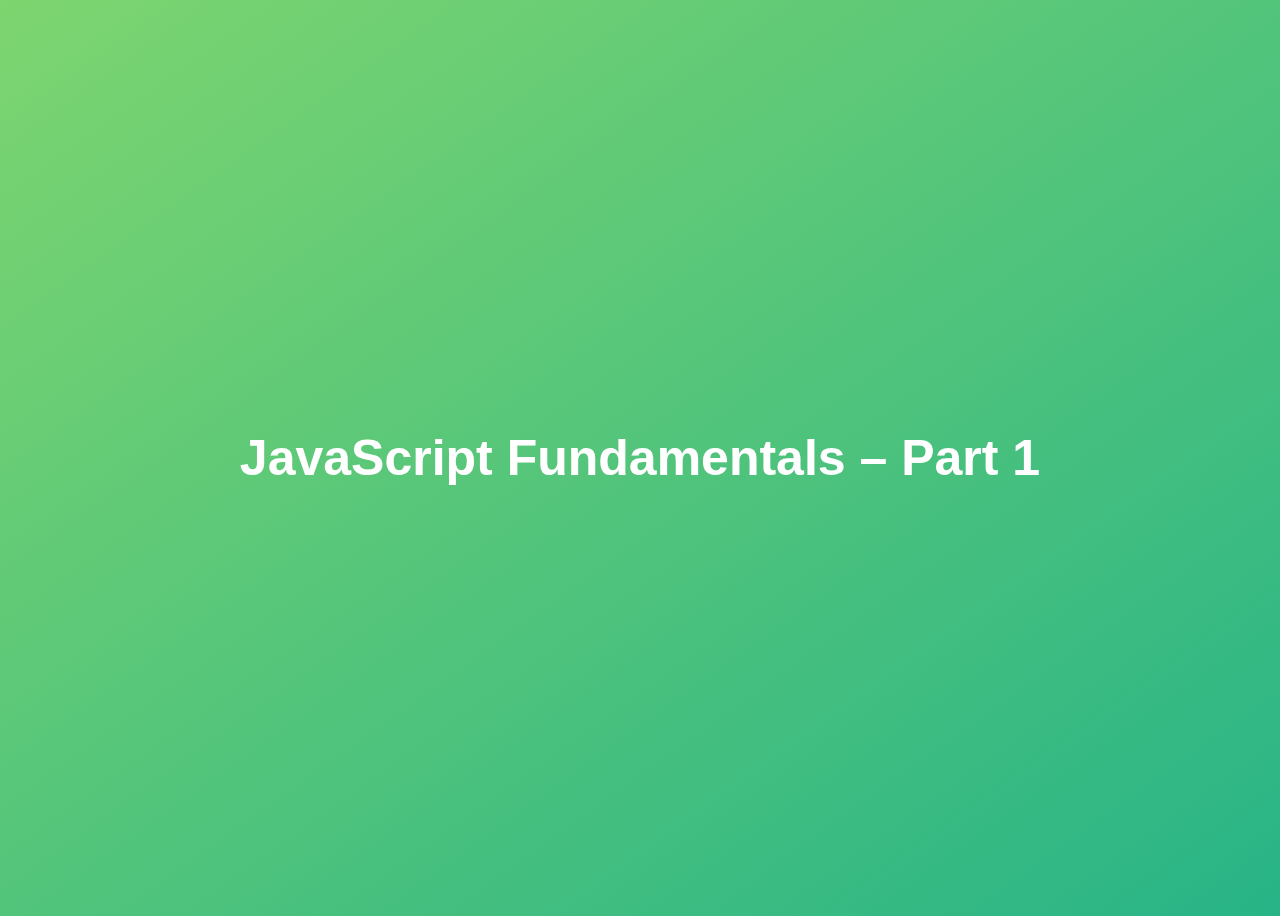
<file: 01-Fundamentals-Part-1/final/index.html>
<!DOCTYPE html>
<html lang="en">
  <head>
    <meta charset="UTF-8" />
    <meta name="viewport" content="width=device-width, initial-scale=1.0" />
    <meta http-equiv="X-UA-Compatible" content="ie=edge" />
    <title>JavaScript Fundamentals – Part 1</title>
    <style>
      body {
        height: 100vh;
        display: flex;
        align-items: center;
        background: linear-gradient(to top left, #28b487, #7dd56f);
      }
      h1 {
        font-family: sans-serif;
        font-size: 50px;
        line-height: 1.3;
        width: 100%;
        padding: 30px;
        text-align: center;
        color: white;
      }
    </style>
  </head>
  <body>
    <h1>JavaScript Fundamentals – Part 1</h1>

    <script src="script.js"></script>
  </body>
</html>
</file>
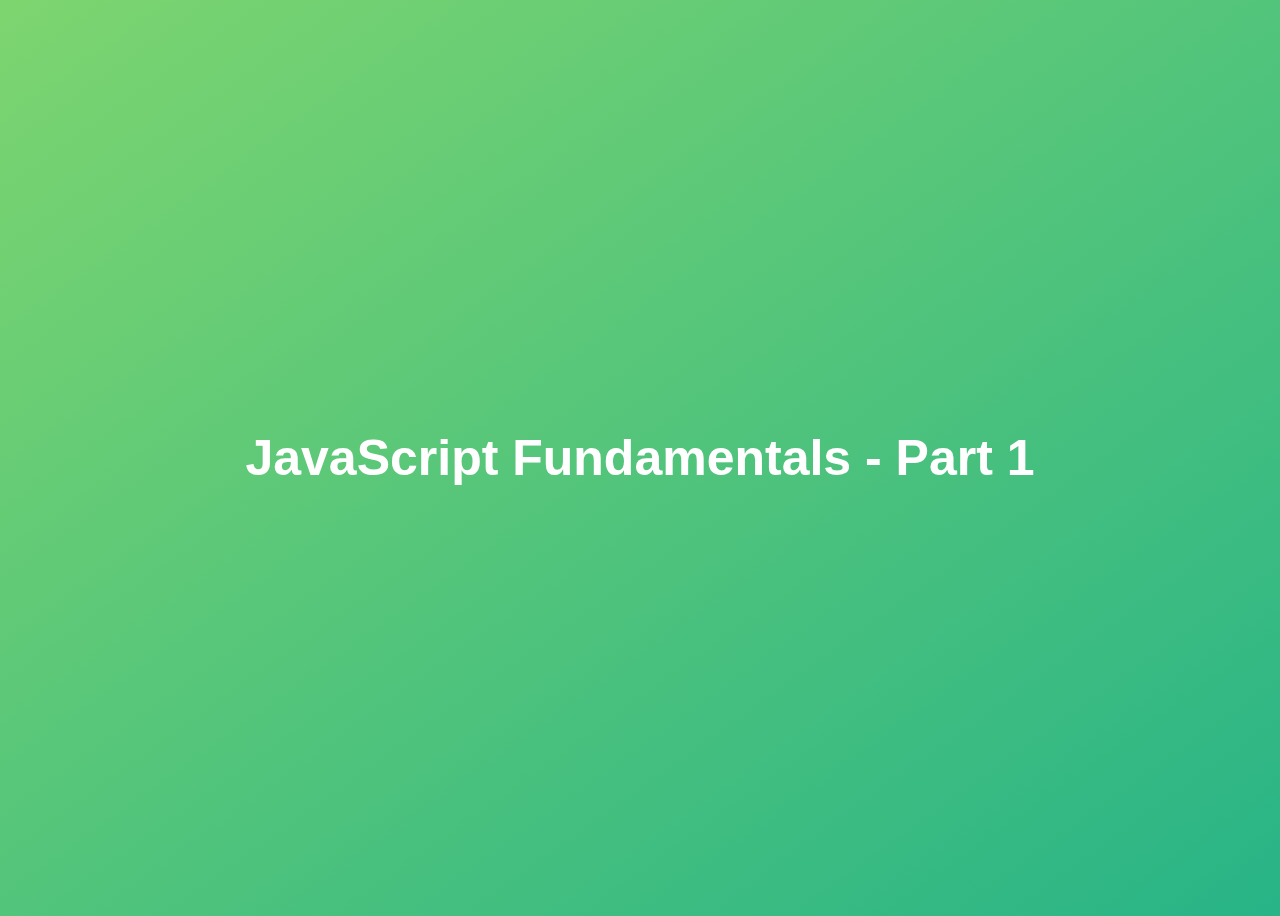
<file: 01-Fundamentals-Part-1/starter/index.html>
<!DOCTYPE html>
<html lang="en">

<head>
  <meta charset="UTF-8" />
  <meta name="viewport" content="width=device-width, initial-scale=1.0" />
  <meta http-equiv="X-UA-Compatible" content="ie=edge" />
  <title>JavaScript Fundamentals – Part 1</title>
  <style>
    body {
      height: 100vh;
      display: flex;
      align-items: center;
      background: linear-gradient(to top left, #28b487, #7dd56f);
    }

    h1 {
      font-family: sans-serif;
      font-size: 50px;
      line-height: 1.3;
      width: 100%;
      padding: 30px;
      text-align: center;
      color: white;
    }
  </style>
</head>

<body>
  <h1>JavaScript Fundamentals - Part 1</h1>

  <script src="script.js"></script>

  <script src="assignment.js"></script>
</body>

</html>
</file>
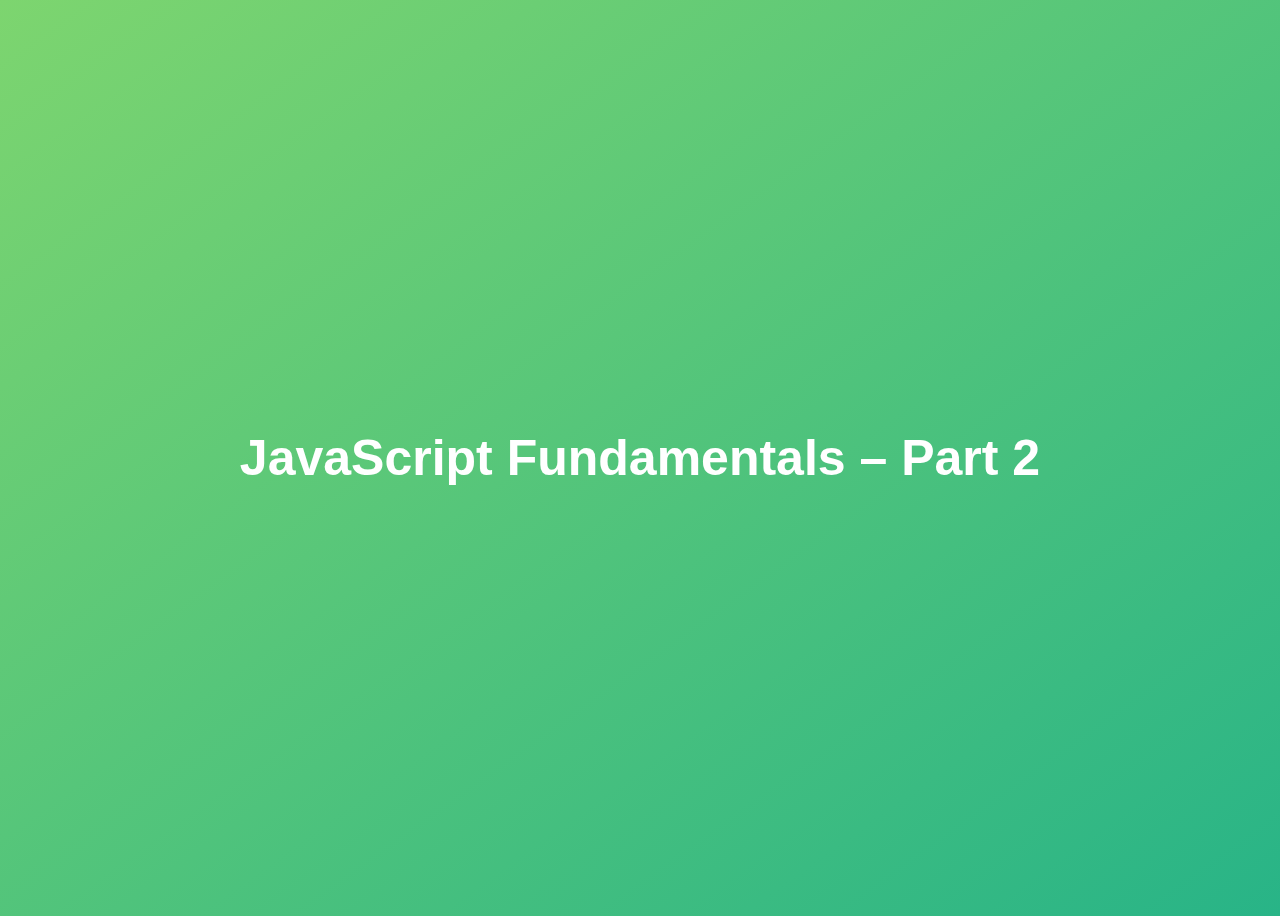
<file: 02-Fundamentals-Part-2/final/index.html>
<!DOCTYPE html>
<html lang="en">
  <head>
    <meta charset="UTF-8" />
    <meta name="viewport" content="width=device-width, initial-scale=1.0" />
    <meta http-equiv="X-UA-Compatible" content="ie=edge" />
    <title>JavaScript Fundamentals – Part 2</title>
    <style>
      body {
        height: 100vh;
        display: flex;
        align-items: center;
        background: linear-gradient(to top left, #28b487, #7dd56f);
      }
      h1 {
        font-family: sans-serif;
        font-size: 50px;
        line-height: 1.3;
        width: 100%;
        padding: 30px;
        text-align: center;
        color: white;
      }
    </style>
  </head>
  <body>
    <h1>JavaScript Fundamentals – Part 2</h1>
    <script src="script.js"></script>
  </body>
</html>
</file>
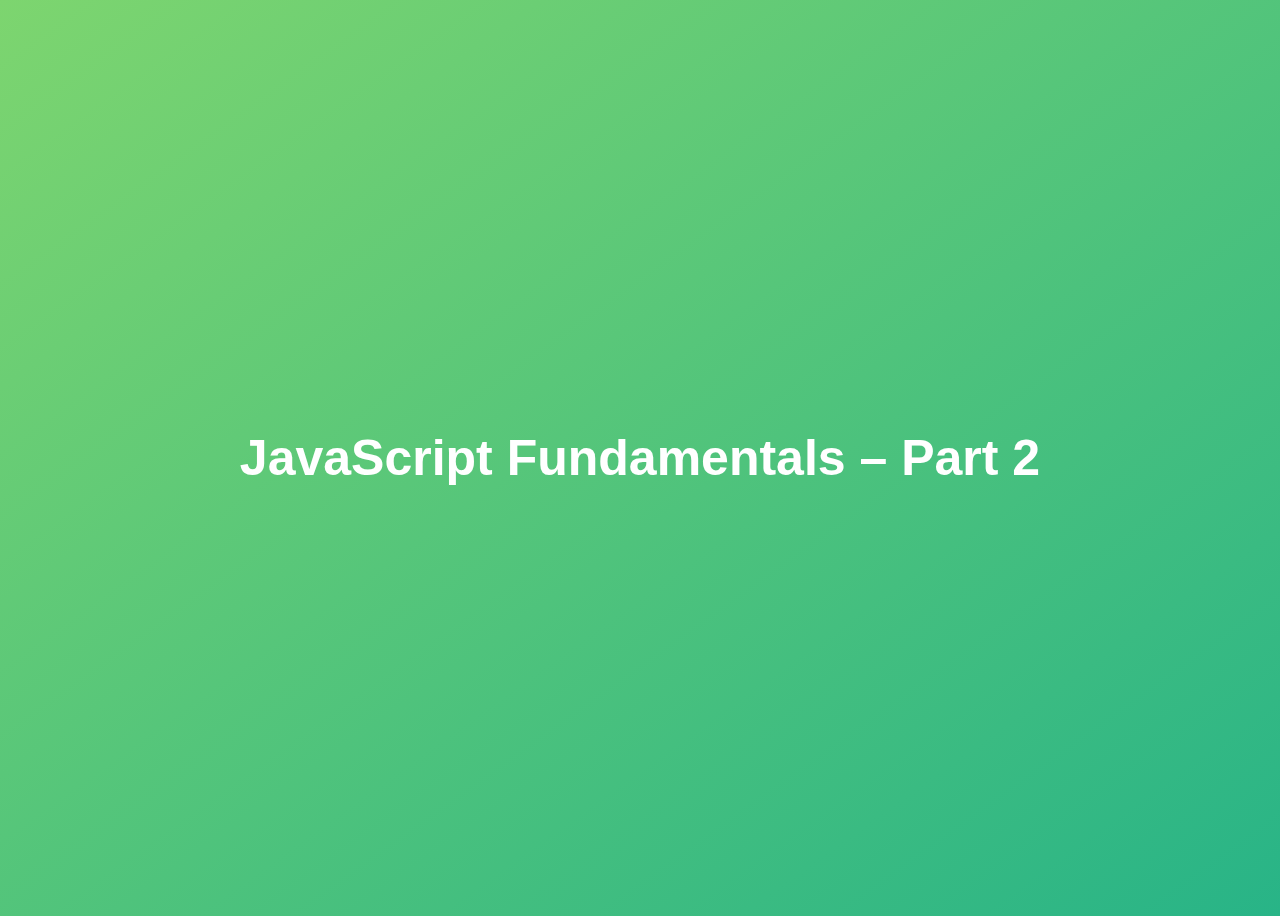
<file: 02-Fundamentals-Part-2/starter/index.html>
<!DOCTYPE html>
<html lang="en">

<head>
  <meta charset="UTF-8" />
  <meta name="viewport" content="width=device-width, initial-scale=1.0" />
  <meta http-equiv="X-UA-Compatible" content="ie=edge" />
  <title>JavaScript Fundamentals – Part 2</title>
  <style>
    body {
      height: 100vh;
      display: flex;
      align-items: center;
      background: linear-gradient(to top left, #28b487, #7dd56f);
    }

    h1 {
      font-family: sans-serif;
      font-size: 50px;
      line-height: 1.3;
      width: 100%;
      padding: 30px;
      text-align: center;
      color: white;
    }
  </style>
</head>

<body>
  <h1>JavaScript Fundamentals – Part 2</h1>
  <script src="script.js"></script>
  <script src="assignment.js"></script>
</body>

</html>
</file>
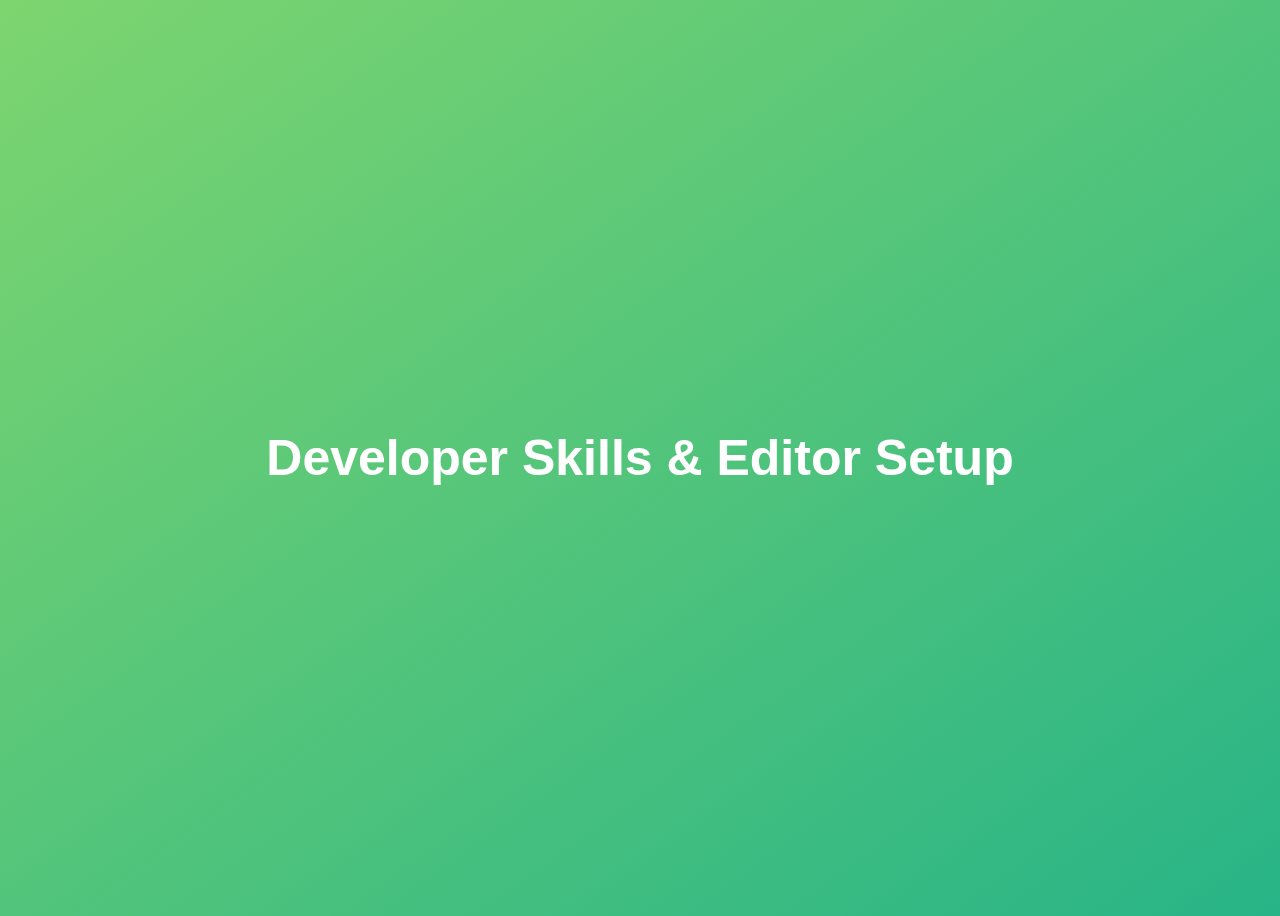
<file: 03-Developer-Skills/final/index.html>
<!DOCTYPE html>
<html lang="en">
  <head>
    <meta charset="UTF-8" />
    <meta name="viewport" content="width=device-width, initial-scale=1.0" />
    <meta http-equiv="X-UA-Compatible" content="ie=edge" />
    <title>Developer Skills & Editor Setup</title>
    <style>
      body {
        height: 100vh;
        display: flex;
        align-items: center;
        background: linear-gradient(to top left, #28b487, #7dd56f);
      }
      h1 {
        font-family: sans-serif;
        font-size: 50px;
        line-height: 1.3;
        width: 100%;
        padding: 30px;
        text-align: center;
        color: white;
      }
    </style>
  </head>
  <body>
    <h1>Developer Skills & Editor Setup</h1>
    <script src="script.js"></script>
  </body>
</html>
</file>
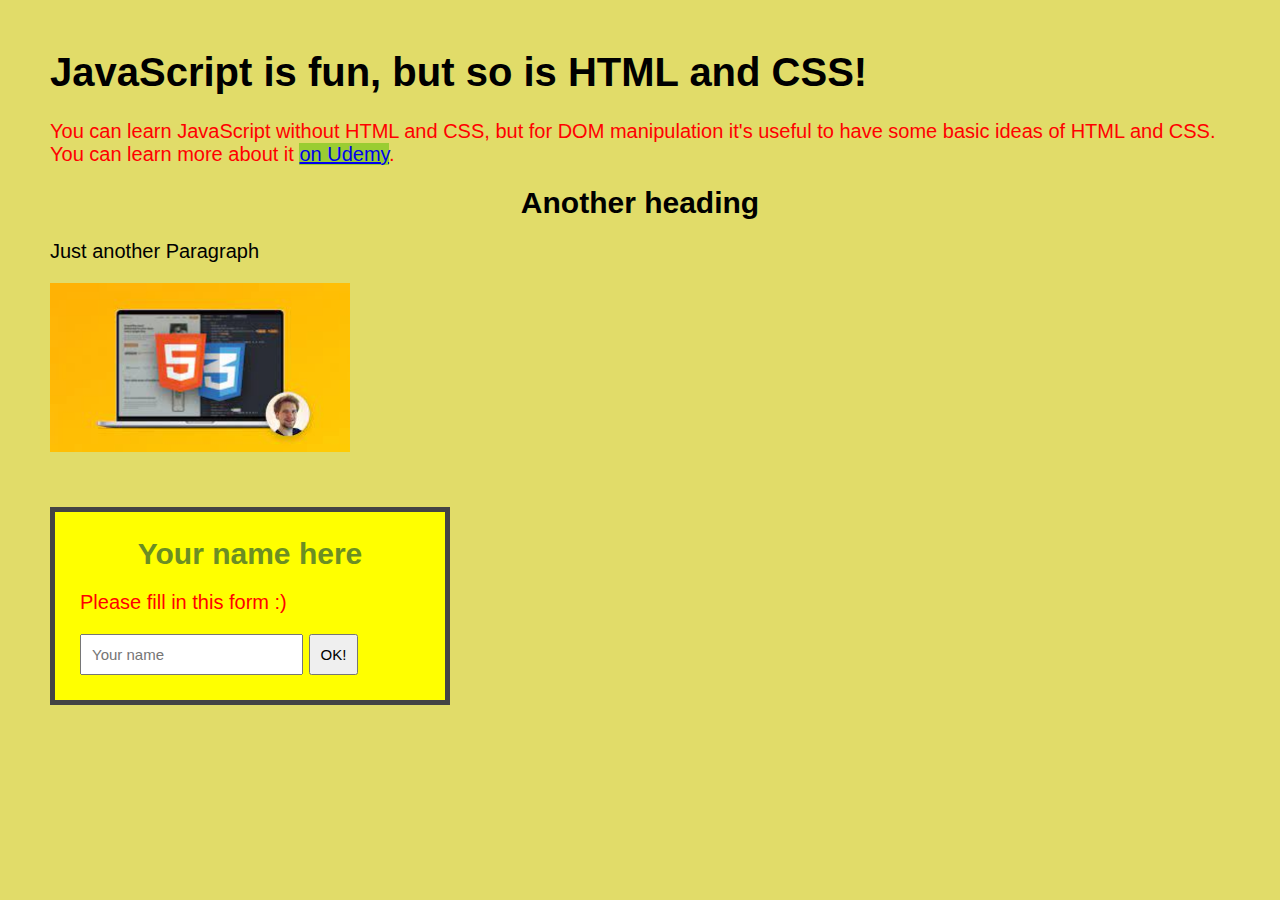
<file: 04-HTML-CSS/starter/index.html>
<!DOCTYPE html>
<html lang="en">
  <head>
    <meta charset="UTF-8" />
    <meta http-equiv="X-UA-Compatible" content="IE=edge" />
    <meta name="viewport" content="width=device-width, initial-scale=1.0" />
    <link rel="stylesheet" href="style.css" />
    <title>Learning HTML & CSS</title>
  </head>
  <body>
    <h1>JavaScript is fun, but so is HTML and CSS!</h1>
    <p class="first">
      You can learn JavaScript without HTML and CSS, but for DOM manipulation
      it's useful to have some basic ideas of HTML and CSS. You can learn more
      about it

      <a href="https://www.udemy.com/user/jonasschmedtmann/">on Udemy</a>.
    </p>

    <h2>Another heading</h2>
    <p class="second">Just another Paragraph</p>
    <img
      id="course-image"
      src="[data-uri]"
      alt=""
    />
    <form id="your-name">
      <h2>Your name here</h2>
      <p class="first">Please fill in this form :)</p>

      <input type="text" placeholder="Your name" />
      <button>OK!</button>
    </form>
  </body>
</html>
</file>
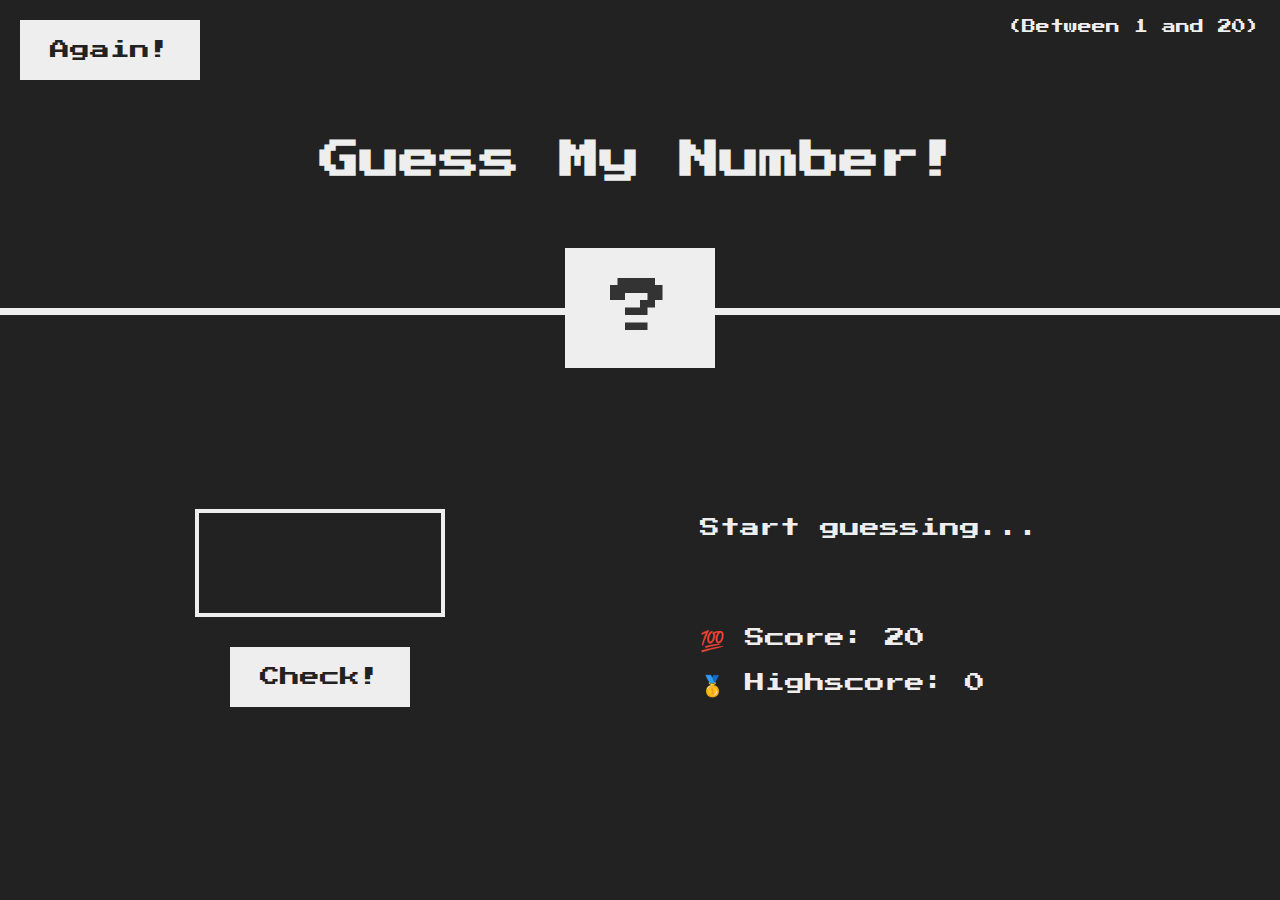
<file: 05-Guess-My-Number/final/index.html>
<!DOCTYPE html>
<html lang="en">
  <head>
    <meta charset="UTF-8" />
    <meta name="viewport" content="width=device-width, initial-scale=1.0" />
    <meta http-equiv="X-UA-Compatible" content="ie=edge" />
    <link rel="stylesheet" href="style.css" />
    <title>Guess My Number!</title>
  </head>
  <body>
    <header>
      <h1>Guess My Number!</h1>
      <p class="between">(Between 1 and 20)</p>
      <button class="btn again">Again!</button>
      <div class="number">?</div>
    </header>
    <main>
      <section class="left">
        <input type="number" class="guess" />
        <button class="btn check">Check!</button>
      </section>
      <section class="right">
        <p class="message">Start guessing...</p>
        <p class="label-score">💯 Score: <span class="score">20</span></p>
        <p class="label-highscore">
          🥇 Highscore: <span class="highscore">0</span>
        </p>
      </section>
    </main>
    <script src="script.js"></script>
  </body>
</html>
</file>
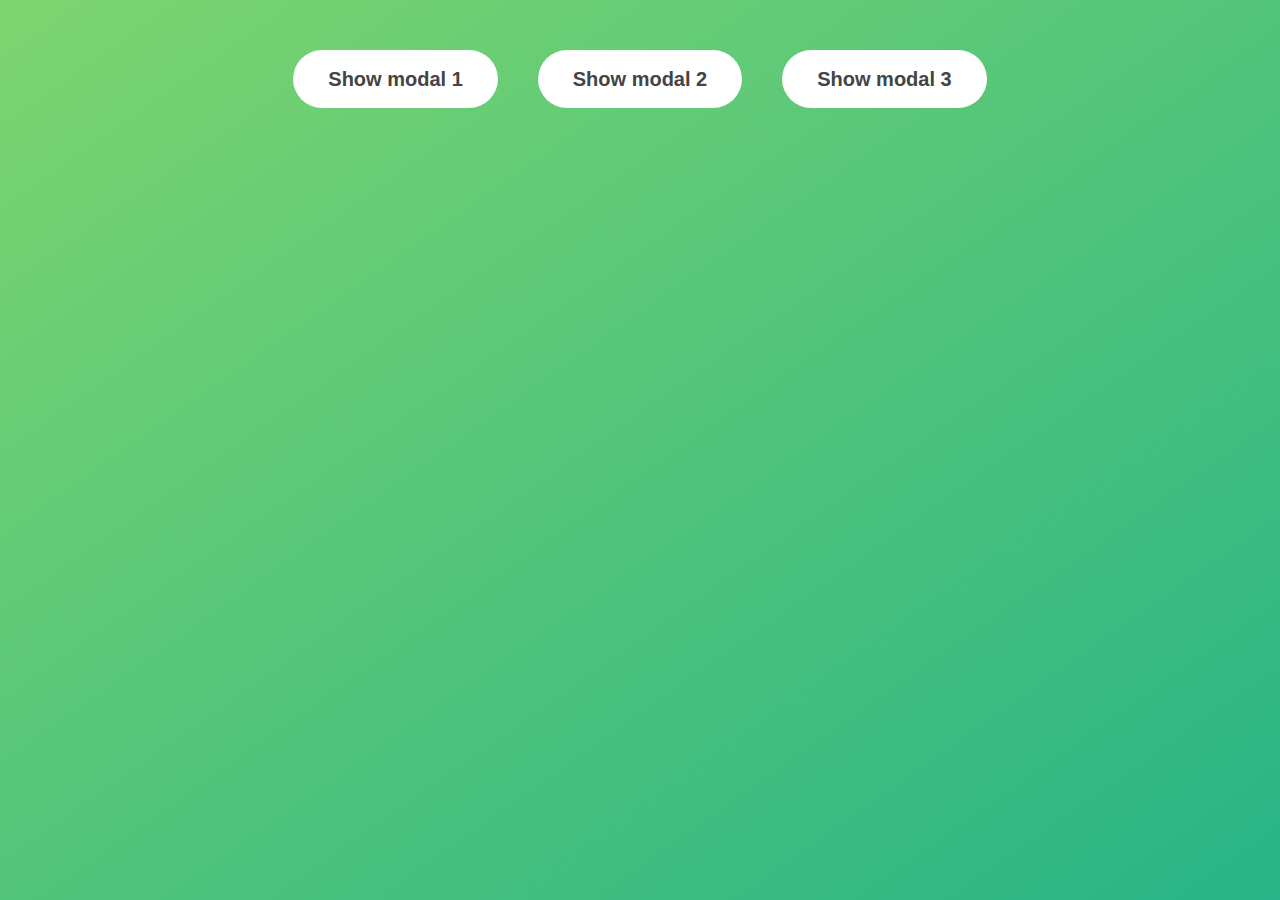
<file: 06-Modal/final/index.html>
<!DOCTYPE html>
<html lang="en">
  <head>
    <meta charset="UTF-8" />
    <meta name="viewport" content="width=device-width, initial-scale=1.0" />
    <meta http-equiv="X-UA-Compatible" content="ie=edge" />
    <link rel="stylesheet" href="style.css" />
    <title>Modal window</title>
  </head>
  <body>
    <button class="show-modal">Show modal 1</button>
    <button class="show-modal">Show modal 2</button>
    <button class="show-modal">Show modal 3</button>

    <div class="modal hidden">
      <button class="close-modal">&times;</button>
      <h1>I'm a modal window 😍</h1>
      <p>
        Lorem ipsum dolor sit amet, consectetur adipisicing elit, sed do eiusmod
        tempor incididunt ut labore et dolore magna aliqua. Ut enim ad minim
        veniam, quis nostrud exercitation ullamco laboris nisi ut aliquip ex ea
        commodo consequat. Duis aute irure dolor in reprehenderit in voluptate
        velit esse cillum dolore eu fugiat nulla pariatur. Excepteur sint
        occaecat cupidatat non proident, sunt in culpa qui officia deserunt
        mollit anim id est laborum.
      </p>
    </div>
    <div class="overlay hidden"></div>

    <script src="script.js"></script>
  </body>
</html>
</file>
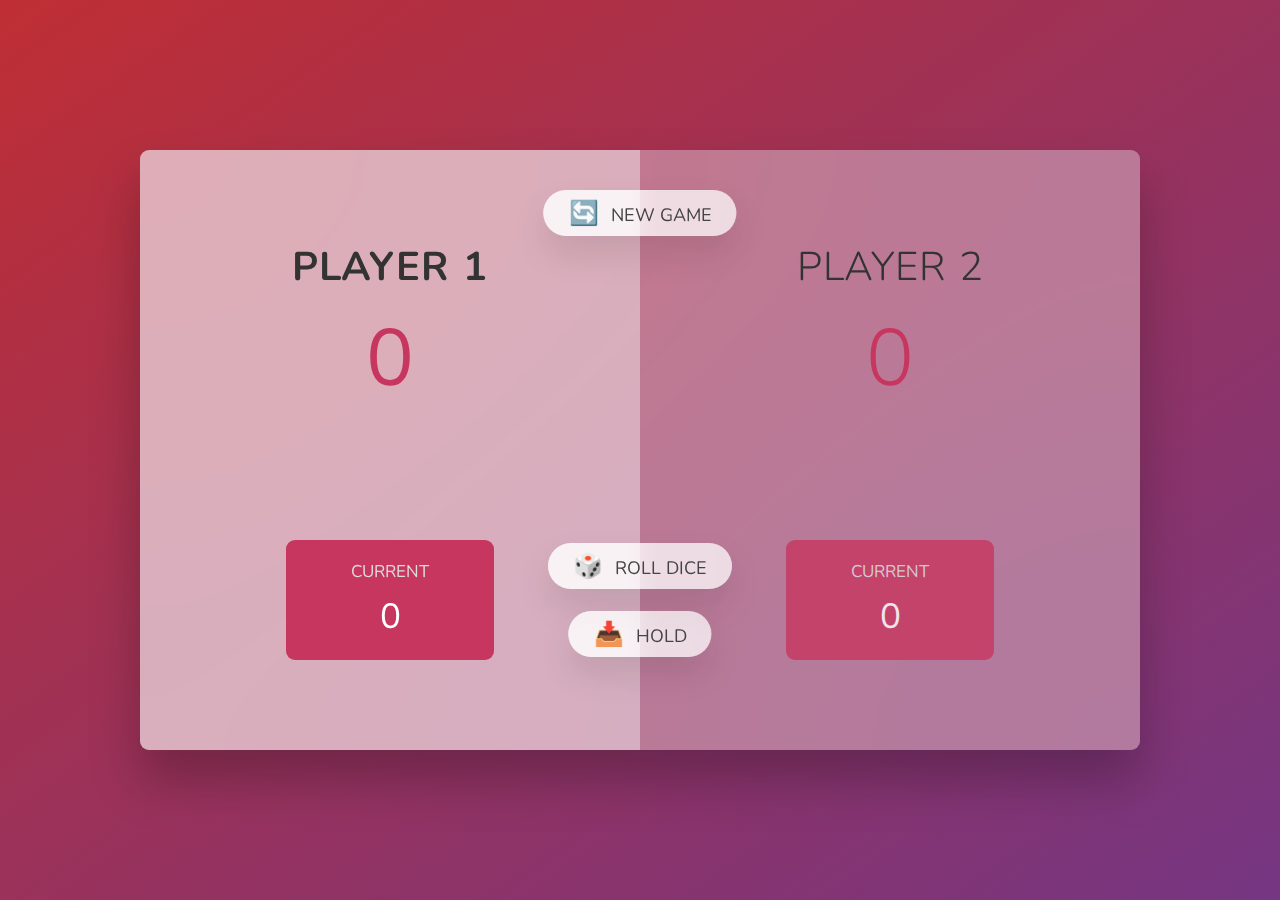
<file: 07-Pig-Game/final/index.html>
<!DOCTYPE html>
<html lang="en">
  <head>
    <meta charset="UTF-8" />
    <meta name="viewport" content="width=device-width, initial-scale=1.0" />
    <meta http-equiv="X-UA-Compatible" content="ie=edge" />
    <link rel="stylesheet" href="style.css" />
    <title>Pig Game</title>
  </head>
  <body>
    <main>
      <section class="player player--0 player--active">
        <h2 class="name" id="name--0">Player 1</h2>
        <p class="score" id="score--0">43</p>
        <div class="current">
          <p class="current-label">Current</p>
          <p class="current-score" id="current--0">0</p>
        </div>
      </section>
      <section class="player player--1">
        <h2 class="name" id="name--1">Player 2</h2>
        <p class="score" id="score--1">24</p>
        <div class="current">
          <p class="current-label">Current</p>
          <p class="current-score" id="current--1">0</p>
        </div>
      </section>

      <img src="dice-5.png" alt="Playing dice" class="dice" />
      <button class="btn btn--new">🔄 New game</button>
      <button class="btn btn--roll">🎲 Roll dice</button>
      <button class="btn btn--hold">📥 Hold</button>
    </main>
    <script src="script.js"></script>
  </body>
</html>
</file>
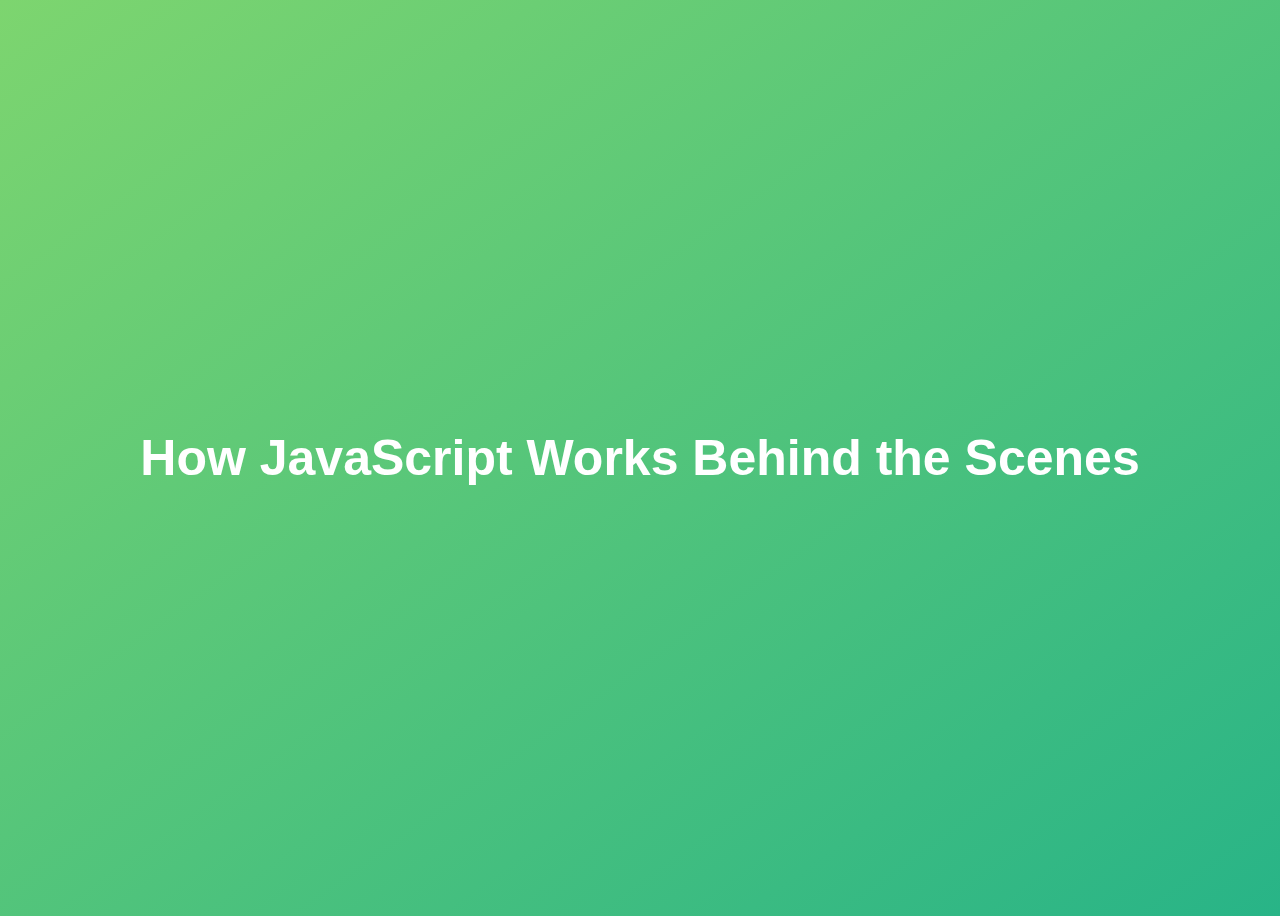
<file: 08-Behind-the-Scenes/final/index.html>
<!DOCTYPE html>
<html lang="en">
  <head>
    <meta charset="UTF-8" />
    <meta name="viewport" content="width=device-width, initial-scale=1.0" />
    <meta http-equiv="X-UA-Compatible" content="ie=edge" />
    <title>How JavaScript Works Behind the Scenes</title>
    <style>
      body {
        height: 100vh;
        display: flex;
        align-items: center;
        background: linear-gradient(to top left, #28b487, #7dd56f);
      }
      h1 {
        font-family: sans-serif;
        font-size: 50px;
        line-height: 1.3;
        width: 100%;
        padding: 30px;
        text-align: center;
        color: white;
      }
    </style>
  </head>
  <body>
    <h1>How JavaScript Works Behind the Scenes</h1>
    <script src="script.js"></script>
  </body>
</html>
</file>
<file: 04-HTML-CSS/starter/style.css>
* {
  margin: 0px;
  padding: 0px;
  box-sizing: border-box;
}
body {
  background-color: rgb(225, 220, 105);
  font-family: Arial, Helvetica, sans-serif;
  font-size: 20px;
  padding: 50px;
}
h1 {
  font-size: 40px;
  margin-bottom: 25px;
}
h2 {
  margin-bottom: 20px;
  text-align: center;
}
p {
  margin-bottom: 20px;
}
.first {
  color: red;
}
#your-name {
  background-color: yellow;
  border: 5px solid #444;
  width: 400px;
  padding: 25px;
  margin-top: 50px;
}
input,
button {
  padding: 10px;
  font-size: 15px;
}
a {
  background-color: yellowgreen;
}
#course-image {
  width: 300px;
}
#your-name h2 {
  color: olivedrab;
}
</file>
<file: 05-Guess-My-Number/final/style.css>
@import url('https://fonts.googleapis.com/css?family=Press+Start+2P&display=swap');

* {
  margin: 0;
  padding: 0;
  box-sizing: inherit;
}

html {
  font-size: 62.5%;
  box-sizing: border-box;
}

body {
  font-family: 'Press Start 2P', sans-serif;
  color: #eee;
  background-color: #222;
  /* background-color: #60b347; */
}

/* LAYOUT */
header {
  position: relative;
  height: 35vh;
  border-bottom: 7px solid #eee;
}

main {
  height: 65vh;
  color: #eee;
  display: flex;
  align-items: center;
  justify-content: space-around;
}

.left {
  width: 52rem;
  display: flex;
  flex-direction: column;
  align-items: center;
}

.right {
  width: 52rem;
  font-size: 2rem;
}

/* ELEMENTS STYLE */
h1 {
  font-size: 4rem;
  text-align: center;
  position: absolute;
  width: 100%;
  top: 52%;
  left: 50%;
  transform: translate(-50%, -50%);
}

.number {
  background: #eee;
  color: #333;
  font-size: 6rem;
  width: 15rem;
  padding: 3rem 0rem;
  text-align: center;
  position: absolute;
  bottom: 0;
  left: 50%;
  transform: translate(-50%, 50%);
}

.between {
  font-size: 1.4rem;
  position: absolute;
  top: 2rem;
  right: 2rem;
}

.again {
  position: absolute;
  top: 2rem;
  left: 2rem;
}

.guess {
  background: none;
  border: 4px solid #eee;
  font-family: inherit;
  color: inherit;
  font-size: 5rem;
  padding: 2.5rem;
  width: 25rem;
  text-align: center;
  display: block;
  margin-bottom: 3rem;
}

.btn {
  border: none;
  background-color: #eee;
  color: #222;
  font-size: 2rem;
  font-family: inherit;
  padding: 2rem 3rem;
  cursor: pointer;
}

.btn:hover {
  background-color: #ccc;
}

.message {
  margin-bottom: 8rem;
  height: 3rem;
}

.label-score {
  margin-bottom: 2rem;
}
</file>
<file: 06-Modal/final/style.css>
* {
  margin: 0;
  padding: 0;
  box-sizing: inherit;
}

html {
  font-size: 62.5%;
  box-sizing: border-box;
}

body {
  font-family: sans-serif;
  color: #333;
  line-height: 1.5;
  height: 100vh;
  position: relative;
  display: flex;
  align-items: flex-start;
  justify-content: center;
  background: linear-gradient(to top left, #28b487, #7dd56f);
}

.show-modal {
  font-size: 2rem;
  font-weight: 600;
  padding: 1.75rem 3.5rem;
  margin: 5rem 2rem;
  border: none;
  background-color: #fff;
  color: #444;
  border-radius: 10rem;
  cursor: pointer;
}

.close-modal {
  position: absolute;
  top: 1.2rem;
  right: 2rem;
  font-size: 5rem;
  color: #333;
  cursor: pointer;
  border: none;
  background: none;
}

h1 {
  font-size: 2.5rem;
  margin-bottom: 2rem;
}

p {
  font-size: 1.8rem;
}

/* -------------------------- */
/* CLASSES TO MAKE MODAL WORK */
.hidden {
  display: none;
}

.modal {
  position: absolute;
  top: 50%;
  left: 50%;
  transform: translate(-50%, -50%);
  width: 70%;

  background-color: white;
  padding: 6rem;
  border-radius: 5px;
  box-shadow: 0 3rem 5rem rgba(0, 0, 0, 0.3);
  z-index: 10;
}

.overlay {
  position: absolute;
  top: 0;
  left: 0;
  width: 100%;
  height: 100%;
  background-color: rgba(0, 0, 0, 0.6);
  backdrop-filter: blur(3px);
  z-index: 5;
}
</file>
<file: 07-Pig-Game/final/style.css>
@import url('https://fonts.googleapis.com/css2?family=Nunito&display=swap');

* {
  margin: 0;
  padding: 0;
  box-sizing: inherit;
}

html {
  font-size: 62.5%;
  box-sizing: border-box;
}

body {
  font-family: 'Nunito', sans-serif;
  font-weight: 400;
  height: 100vh;
  color: #333;
  background-image: linear-gradient(to top left, #753682 0%, #bf2e34 100%);
  display: flex;
  align-items: center;
  justify-content: center;
}

/* LAYOUT */
main {
  position: relative;
  width: 100rem;
  height: 60rem;
  background-color: rgba(255, 255, 255, 0.35);
  backdrop-filter: blur(200px);
  filter: blur();
  box-shadow: 0 3rem 5rem rgba(0, 0, 0, 0.25);
  border-radius: 9px;
  overflow: hidden;
  display: flex;
}

.player {
  flex: 50%;
  padding: 9rem;
  display: flex;
  flex-direction: column;
  align-items: center;
  transition: all 0.75s;
}

/* ELEMENTS */
.name {
  position: relative;
  font-size: 4rem;
  text-transform: uppercase;
  letter-spacing: 1px;
  word-spacing: 2px;
  font-weight: 300;
  margin-bottom: 1rem;
}

.score {
  font-size: 8rem;
  font-weight: 300;
  color: #c7365f;
  margin-bottom: auto;
}

.player--active {
  background-color: rgba(255, 255, 255, 0.4);
}
.player--active .name {
  font-weight: 700;
}
.player--active .score {
  font-weight: 400;
}

.player--active .current {
  opacity: 1;
}

.current {
  background-color: #c7365f;
  opacity: 0.8;
  border-radius: 9px;
  color: #fff;
  width: 65%;
  padding: 2rem;
  text-align: center;
  transition: all 0.75s;
}

.current-label {
  text-transform: uppercase;
  margin-bottom: 1rem;
  font-size: 1.7rem;
  color: #ddd;
}

.current-score {
  font-size: 3.5rem;
}

/* ABSOLUTE POSITIONED ELEMENTS */
.btn {
  position: absolute;
  left: 50%;
  transform: translateX(-50%);
  color: #444;
  background: none;
  border: none;
  font-family: inherit;
  font-size: 1.8rem;
  text-transform: uppercase;
  cursor: pointer;
  font-weight: 400;
  transition: all 0.2s;

  background-color: white;
  background-color: rgba(255, 255, 255, 0.6);
  backdrop-filter: blur(10px);

  padding: 0.7rem 2.5rem;
  border-radius: 50rem;
  box-shadow: 0 1.75rem 3.5rem rgba(0, 0, 0, 0.1);
}

.btn::first-letter {
  font-size: 2.4rem;
  display: inline-block;
  margin-right: 0.7rem;
}

.btn--new {
  top: 4rem;
}
.btn--roll {
  top: 39.3rem;
}
.btn--hold {
  top: 46.1rem;
}

.btn:active {
  transform: translate(-50%, 3px);
  box-shadow: 0 1rem 2rem rgba(0, 0, 0, 0.15);
}

.btn:focus {
  outline: none;
}

.dice {
  position: absolute;
  left: 50%;
  top: 16.5rem;
  transform: translateX(-50%);
  height: 10rem;
  box-shadow: 0 2rem 5rem rgba(0, 0, 0, 0.2);
}

.player--winner {
  background-color: #2f2f2f;
}

.player--winner .name {
  font-weight: 700;
  color: #c7365f;
}

.hidden {
  display: none;
}
</file>
